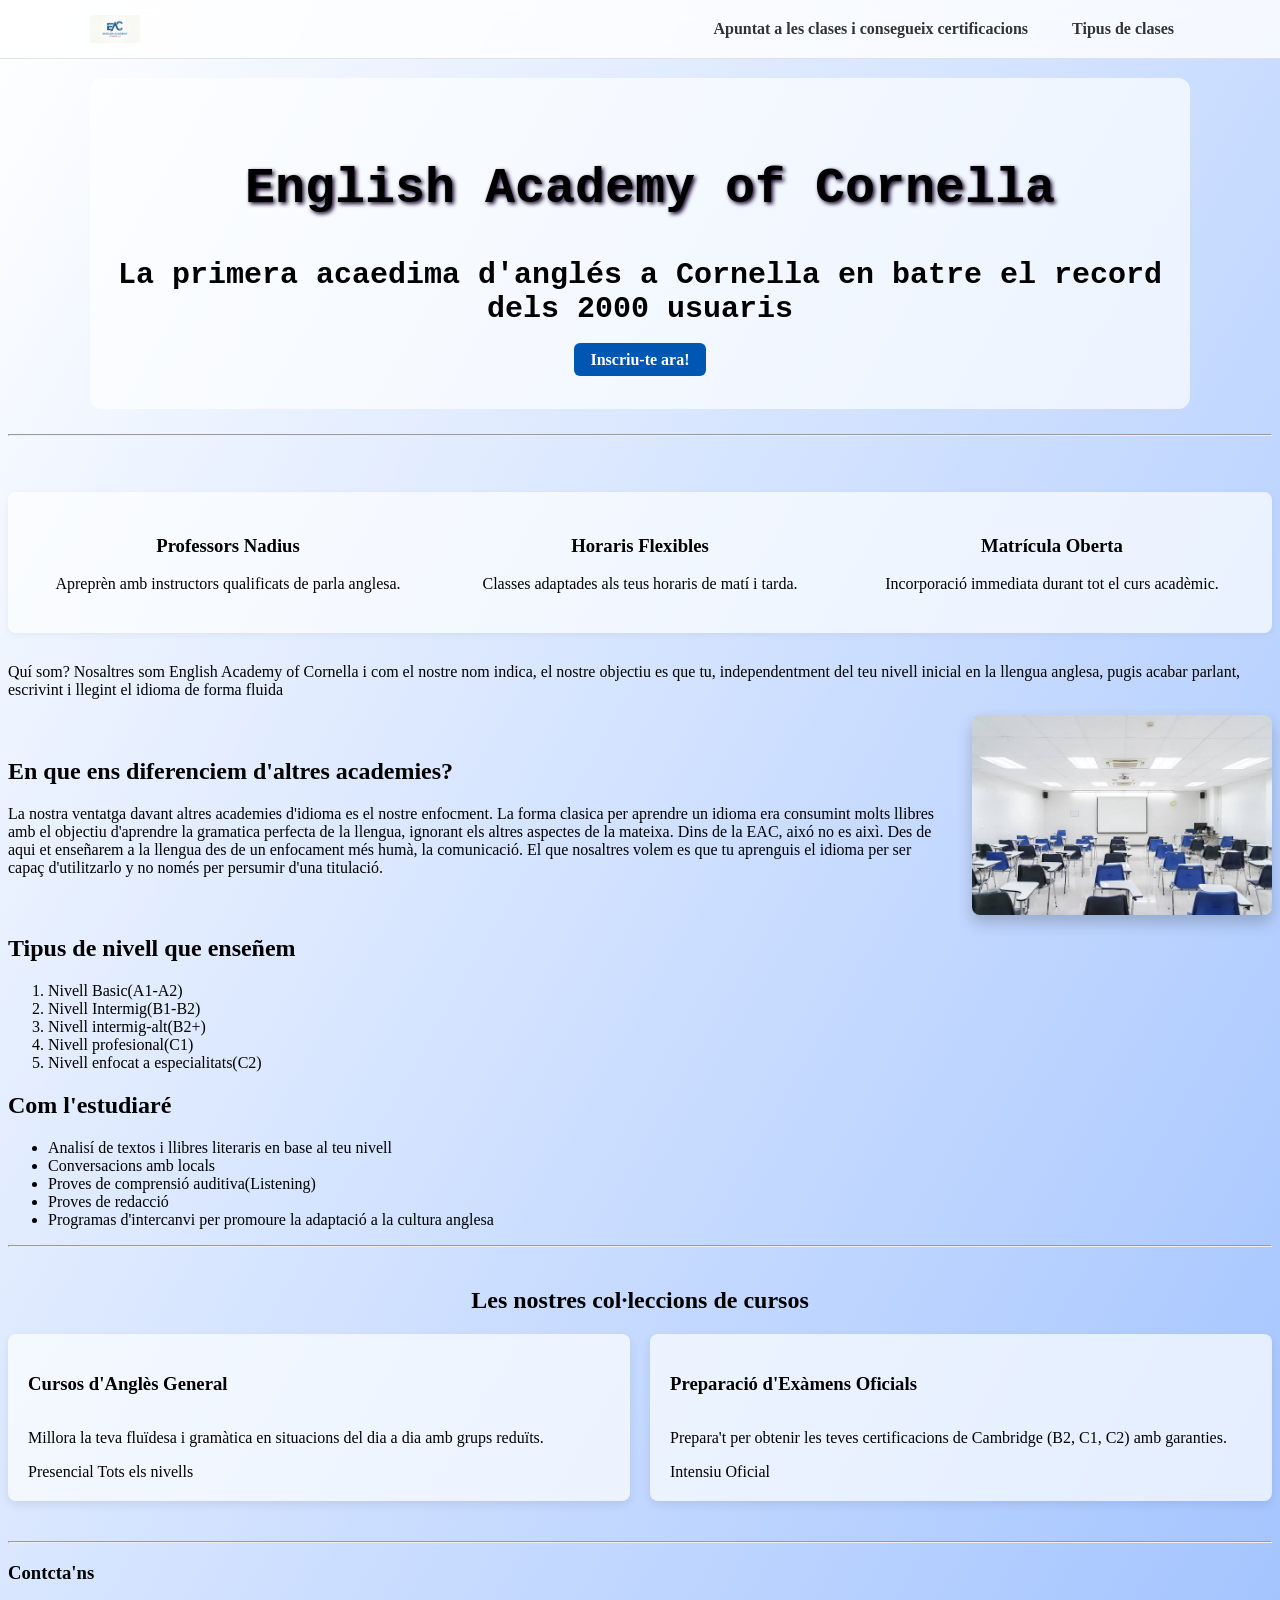
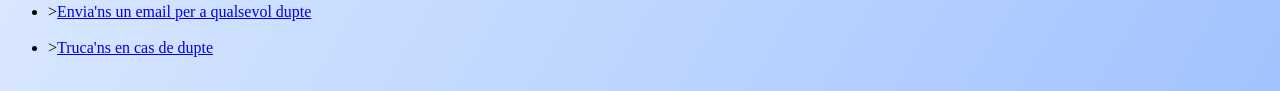
<file: index.html>
<!DOCTYPE html>
    <head>
        <html xmlns="http://www.w3.org/1999/xhtml"></html>
        <link href="https://fonts.googleapis.com/css2?family=Inter:wght@400;600;700&display=swap" rel="stylesheet">
        <link rel="stylesheet" href="estil.css">
    </head>
    <body id="principal">
    <nav>
        <div class="barra">
            <div class="barra_container">
                <img src="logo.jpeg" width="50" alt="Logo">
                <div class="nav_links">
                    <a class="nav-boton" href="inscripcio.html">Apuntat a les clases i consegueix certificacions</a>
                    <a class="nav-boton" href="clases.html">Tipus de clases</a>
                </div>
            </div>
        </div>
    </nav>
    <nav>
        <div class="container">
        <header class="hero">
            <h1 id="titolPrincipal">English Academy of Cornella</h1>
            <h2 class="subtitol">La primera acaedima d'anglés a Cornella en batre el record dels 2000 usuaris</h2>
            <a class="nav-boton boton_destacat" href="inscripcio.html">Inscriu-te ara!</a>
        </header>
        </div>
    </nav>
        <hr>
        <br>
        <section class="banda-beneficis">
            <div class="benefici-item">
                <h3>Professors Nadius</h3>
                <p>Apreprèn amb instructors qualificats de parla anglesa.</p>
            </div>
            <div class="benefici-item">
                <h3>Horaris Flexibles</h3>
                <p>Classes adaptades als teus horaris de matí i tarda.</p>
            </div>
            <div class="benefici-item">
                <h3>Matrícula Oberta</h3>
                <p>Incorporació immediata durant tot el curs acadèmic.</p>
            </div>
        </section>
        <p>
            Quí som? Nosaltres som English Academy of Cornella i com el nostre nom indica, el nostre objectiu
            es que tu, independentment del teu nivell inicial en la llengua anglesa, pugis acabar parlant, escrivint i llegint
            el idioma de forma fluida
        </p>
        <div class="seccion_diferencies">
            <div class="texto_diferencies">
            <h2>En que ens diferenciem d'altres academies?</h2>
            <p>La nostra ventatga davant altres academies d'idioma es el nostre enfocment. 
            La forma clasica per aprendre un idioma era consumint molts llibres amb el objectiu d'aprendre la gramatica perfecta de la llengua, ignorant els altres aspectes de la mateixa.
            Dins de la EAC, aixó no es aixì. Des de aqui et enseñarem a la llengua des de un enfocament més humà, la comunicació. 
            El que nosaltres volem es que tu aprenguis el idioma per ser capaç d'utilitzarlo y no només per persumir d'una titulació. 
            </p>
            </div>
            <img src="academia.jpeg" alt="Academia" class="imagen_derecha">
        </div>
        <div>
        <div>
        <h2>Tipus de nivell que enseñem</h2>
        <ol><li>Nivell Basic(A1-A2)</li>
            <li>Nivell Intermig(B1-B2)</li>
            <li>Nivell intermig-alt(B2+)</li>
            <li>Nivell profesional(C1)</li>
            <li>Nivell enfocat a especialitats(C2)</li>
        </ol>
        </div>

        <div>
        <h2>Com l'estudiaré</h2>
        <ul>
            <li>Analisí de textos i llibres literaris en base al teu nivell</li>
            <li>Conversacions amb locals</li>
            <li>Proves de comprensió auditiva(Listening)</li>
            <li>Proves de redacció</li>
            <li>Programas d'intercanvi per promoure la adaptació a la cultura anglesa</li>
        </ul>
        <hr>
        </div>
        </div>

    <nav class="colleccions">
    <h2>Les nostres col·leccions de cursos</h2>
    <div class="colleccions-grid">
        <div class="card">
            <h3>Cursos d'Anglès General</h3>
            <p>Millora la teva fluïdesa i gramàtica en situacions del dia a dia amb grups reduïts.</p>
            <div class="etiquetes">
                <span class="tag">Presencial</span>
                <span class="tag">Tots els nivells</span>
            </div>
        </div>
        
        <div class="card">
            <h3>Preparació d'Exàmens Oficials</h3>
            <p>Prepara't per obtenir les teves certificacions de Cambridge (B2, C1, C2) amb garanties.</p>
            <div class="etiquetes">
                <span class="tag">Intensiu</span>
                <span class="tag">Oficial</span>
            </div>
        </div>
    </nav>
    <hr>
    </body>
    <footer id="Contacte">
        <nav>
            <h3>Contcta'ns</h3>
            <ul>
            <li>><a href="mailto:ac-English-Corn@gmail.com">Envia'ns un email per a qualsevol dupte</a></li>
            &nbsp;
            <li>><a href="tel:+3412345678">Truca'ns en cas de dupte</a></li>
            &nbsp;
            </ul>
        </nav>
    </footer>
</html>
</file>
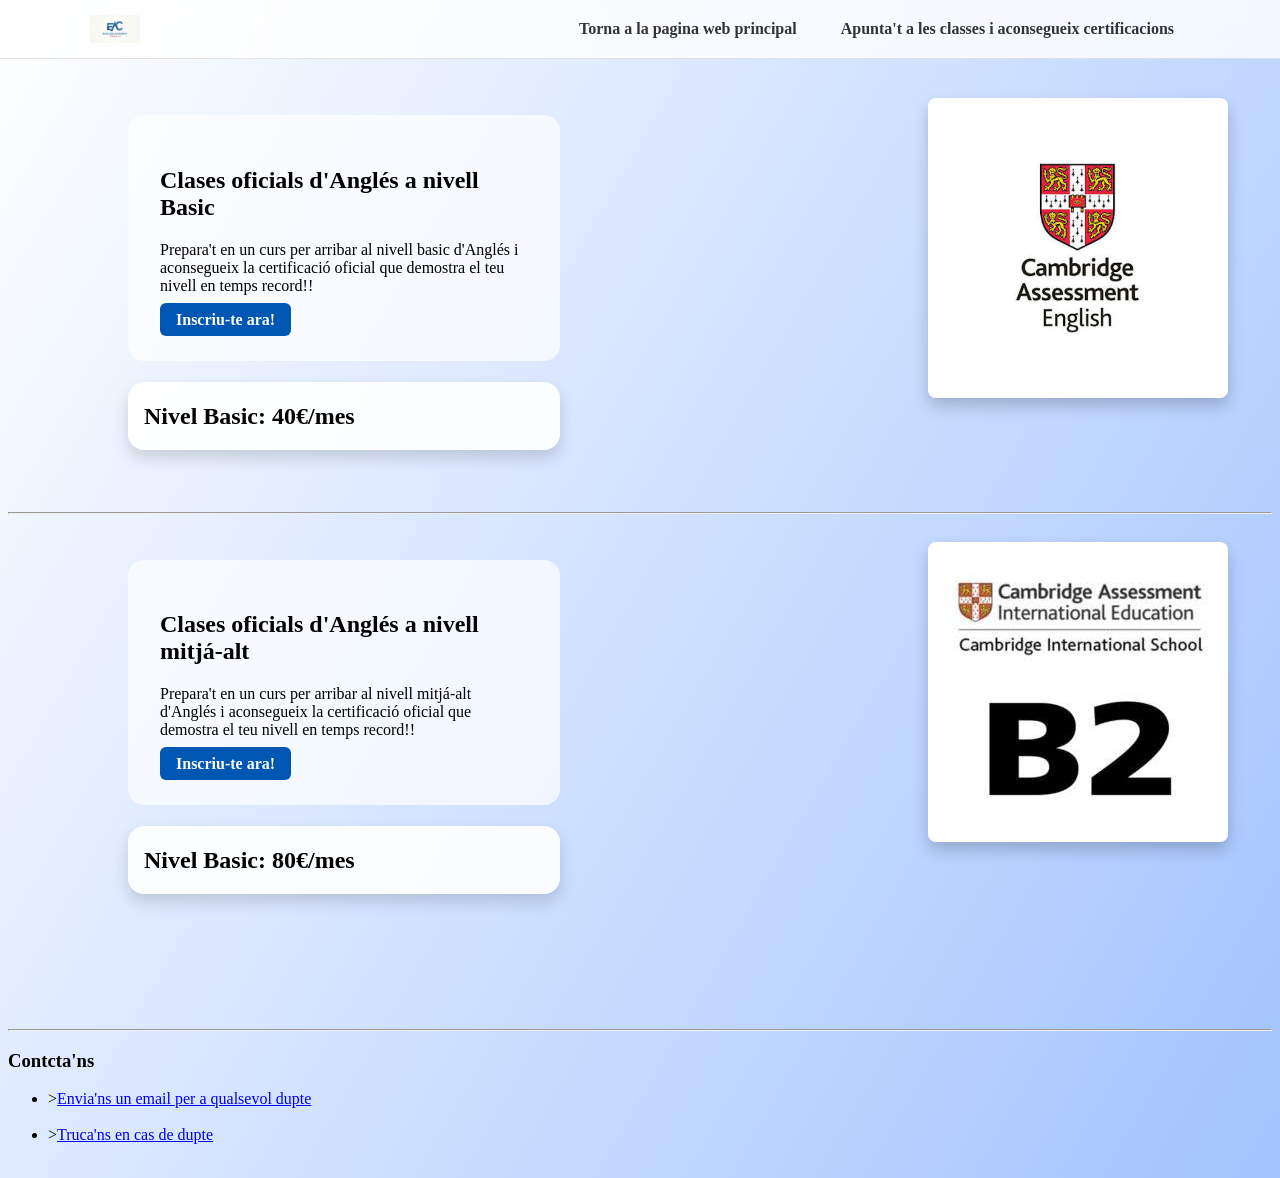
<file: clases.html>
<!DOCTYPE html>
    <head>
        <html xmlns="http://www.w3.org/1999/xhtml"></html>
        <link href="https://fonts.googleapis.com/css2?family=Inter:wght@400;600;700&display=swap" rel="stylesheet">
        <link rel="stylesheet" href="estil2.css">
    </head>
    <body id="principal">
        <nav>
        <div class="barra">
            <div class="barra_container">
                <img src="logo.jpeg" width="50" alt="Logo">
                <div class="nav_links">
                    <a class="nav-boton" href="index.html">Torna a la pagina web principal</a>
                    <a class="nav-boton" href="inscripcio.html">Apunta't a les classes i aconsegueix certificacions</a>
                </div>
            </div>
        </div>

    <div class="container">
    <header class="hero">
        <div class="hero-caja">
            <h1 class="Subtitol">Clases oficials d'Anglés a nivell Basic</h1>
            <p>Prepara't en un curs per arribar al nivell basic d'Anglés i aconsegueix la certificació oficial que demostra el teu nivell en temps record!!</p>
            <a href="inscripcio.html" class="nav-boton boton_destacat">Inscriu-te ara!</a>
        </div>
        <img src="Cambridge.jpeg" class="imagen_derecha" alt="Cambridge Assessment English">
    </header>
    </div>

        <div class="minicaja">
        <h2 class="minicaja_text">Nivel Basic: 40€/mes</h2>
    </div>
    <br>
    <br>
    <br>
    <hr>
    <div class="container">
    <header class="hero">
        <div class="hero-caja">
            <h1 class="Subtitol">Clases oficials d'Anglés a nivell mitjá-alt </h1>
            <p>Prepara't en un curs per arribar al nivell mitjá-alt d'Anglés i aconsegueix la certificació oficial que demostra el teu nivell en temps record!!</p>
            <a href="inscripcio.html" class="nav-boton boton_destacat">Inscriu-te ara!</a>
        </div>
        <img src="b2.jpeg" class="imagen_derecha" alt="Cambridge Assessment English">
    </header>
    </div>

        <div class="minicaja">
        <h2 class="minicaja_text">Nivel Basic: 80€/mes</h2>
    </div>
    </body>
    <br>
    <br>
    <br>
    <br>
    <br>
    <br>
    <br>
    <hr>
    <footer>
        <nav>
            <h3>Contcta'ns</h3>
            <ul>
            <li>><a href="mailto:ac-English-Corn@gmail.com">Envia'ns un email per a qualsevol dupte</a></li>
            &nbsp;
            <li>><a href="tel:+3412345678">Truca'ns en cas de dupte</a></li>
            &nbsp;
            </ul>
        </nav>
    </footer>
</html>
</file>
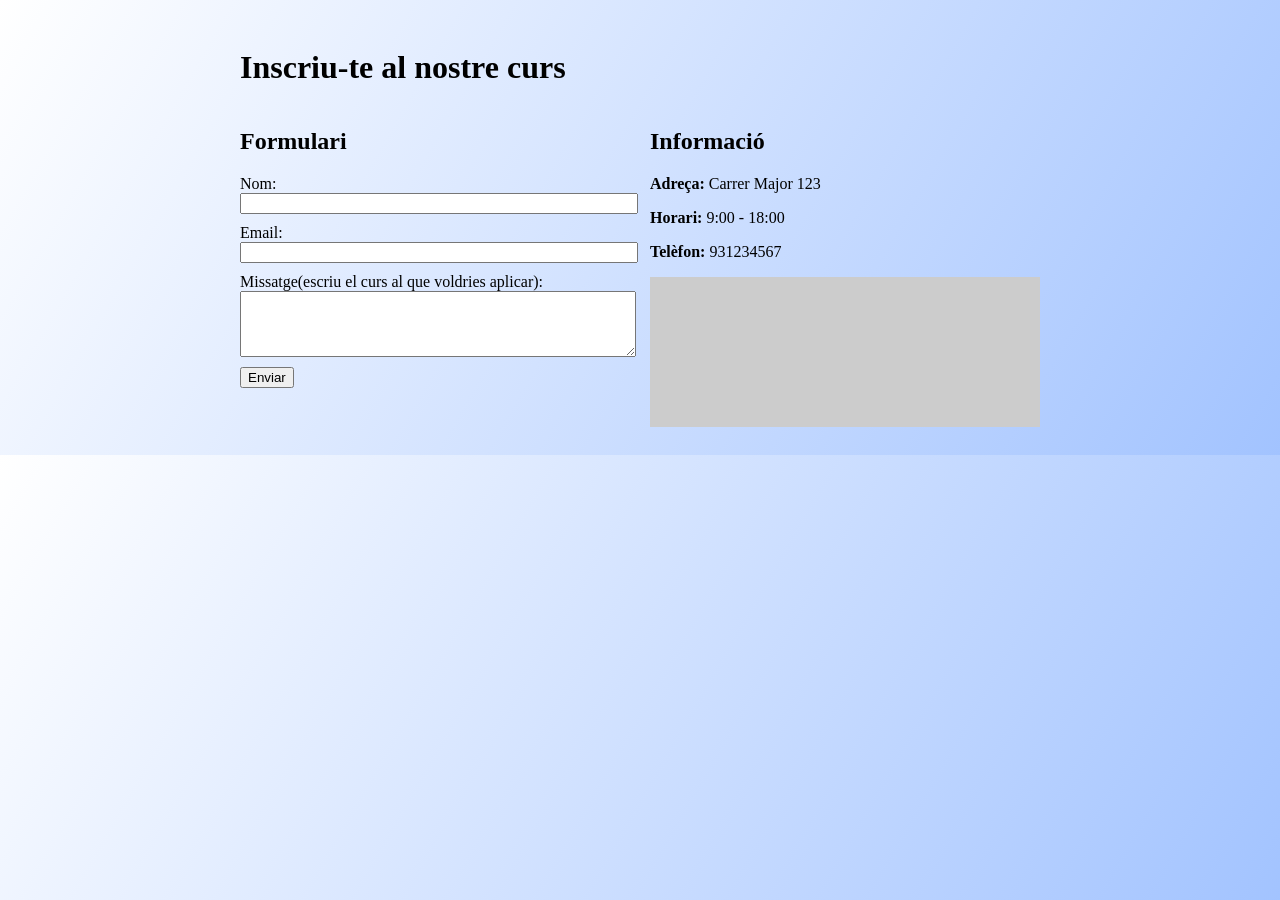
<file: inscripcio.html>
<!DOCTYPE html>
<html lang="ca">
<head>
    <meta charset="UTF-8">
    <link rel="stylesheet" href="estils3.css">
</head>
<body id="principal">

    <div class="container">
        <h1>Inscriu-te al nostre curs</h1>

        <div class="grid">
            <div>
                <h2>Formulari</h2>
                <form>
                    <div class="campo">
                        <label for="nom">Nom:</label>
                        <input type="text" id="nom">
                    </div>
                    <div class="campo">
                        <label for="email">Email:</label>
                        <input type="email" id="email">
                    </div>
                    <div class="campo">
                        <label for="missatge">Missatge(escriu el curs al que voldries aplicar):</label>
                        <textarea id="missatge" rows="4"></textarea>
                    </div>
                    <button type="submit">Enviar</button>
                </form>
            </div>

            <div>
                <h2>Informació</h2>
                <p><strong>Adreça:</strong> Carrer Major 123</p>
                <p><strong>Horari:</strong> 9:00 - 18:00</p>
                <p><strong>Telèfon:</strong> 931234567</p>

                <div class="mapa">
                    <iframe 
                        src="https://www.google.com/maps/embed?pb=!1m18!1m12!1m3!1d2995.390886282928!2d2.0717665!3d41.3516535!2m3!1f0!2f0!3f0!3m2!1i1024!2i768!4f13.1!3m3!1m2!1s0x12a49950b3f1098f%3A0xde298dc27761473c!2sCarrer%20d'Amadeu%20Vives!5e0!3m2!1ses!2ses" 
                        width="100%" 
                        height="150" 
                        style="border:0;" 
                        loading="lazy">
                    </iframe>
                </div>
            </div>
        </div>
    </div>

</body>
</html>
</file>
<file: estil.css>
#principal{
    background: linear-gradient(120deg, rgb(255,255,255), rgb(162, 195, 255));
}

#titolPrincipal{
    text-align: center;
    margin-left: 20px;
    font-size: 50px;
    color: rgb(0, 0, 0);
    font-family: 'Courier New', Courier, monospace;
    text-shadow: 2px 2px 4px rgb(20, 0, 39);
}

.subtitol{
    text-align: center;
    font-size: 30px;
    color: rgb(0, 0, 0);
    font-family: 'italic', Courier, monospace;
}
.container {
    max-width: 1100px;
    margin: 0 auto;
    padding: 0 20px;
}

.hero {
    text-align: center;
    padding: 40px 20px;
    background-color: rgba(254, 255, 255, 0.7);;
    border-radius: 12px;
    margin-bottom: 25px;
}

.boto_hero {
    background-color: #0056b3;
    color: white;
    border: none;
    padding: 12px 28px;
    font-size: 18px;
    border-radius: 6px;
}

.barra {
    position: fixed;
    top: 0;
    left: 0;
    width: 100%;
    background-color: rgba(255, 255, 255, 0.8);
    backdrop-filter: blur(8px);
    border-bottom: 1px solid rgba(0, 0, 0, 0.1);
    z-index: 1000;
}

.barra_container {
    max-width: 1100px;
    margin: 0 auto;
    padding: 12px 20px;
    display: flex;
    justify-content: space-between;
    align-items: center;
}

.nav_links {
    display: flex;
    gap: 12px;
    align-items: center;
}

body {
    padding-top: 70px;
}

.nav-boton {
    text-decoration: none;
    color: #333;
    font-weight: 600;
    padding: 8px 16px;
    border-radius: 6px;
}

.nav-boton:hover {
    background-color: rgba(0, 86, 179, 0.1);
    color: #0056b3;
}

.boton_destacat {
    background-color: #0056b3;
    color: white;
}

.boton_destacat:hover {
    background-color: #003d80;
    color: white;
}

.banda-beneficis {
    display: flex;
    justify-content: space-around;
    gap: 20px;
    background-color: rgba(254, 255, 255, 0.7);
    padding: 24px;
    margin: 30px 0;
    border-radius: 8px;
    box-shadow: 0 2px 8px rgba(0, 0, 0, 0.05);
}

.benefici-item {
    text-align: center;
    flex: 1;
}
.seccion_diferencies {
    display: flex;
    align-items: center;
    justify-content: space-between;
    gap: 30px;
}

.texto_diferencies {
    flex: 1;
}

.imagen_derecha {
    width: 300px;
    max-width: 40%;
    height: auto;
    border-radius: 8px;
    box-shadow: 0 8px 16px rgba(0, 0, 0, 0.2);
}

.card {
    background-color: rgba(254, 255, 255, 0.7);
    padding: 20px;
    border-radius: 8px;
    flex: 1;
    box-shadow: 0 4px 10px rgba(0, 0, 0, 0.08);
    display: flex;
    flex-direction: column;
    justify-content: space-between;
}

.colleccions {
    margin: 40px 0;
}

.colleccions h2 {
    text-align: center;
    margin-bottom: 20px;
}

.colleccions-grid {
    display: flex;
    gap: 20px;
}
</file>
<file: estil2.css>
#principal{
    background: linear-gradient(120deg, rgb(255,255,255), rgb(162, 195, 255));
}

.barra {
    position: fixed;
    top: 0;
    left: 0;
    width: 100%;
    background-color: rgba(255, 255, 255, 0.8);
    backdrop-filter: blur(8px);
    border-bottom: 1px solid rgba(0, 0, 0, 0.1);
    z-index: 1000;
}

.barra_container {
    max-width: 1100px;
    margin: 0 auto;
    padding: 12px 20px;
    display: flex;
    justify-content: space-between;
    align-items: center;
}

.nav_links {
    display: flex;
    gap: 12px;
    align-items: center;
}

body {
    padding-top: 70px;
}

.nav-boton {
    text-decoration: none;
    color: #333;
    font-weight: 600;
    padding: 8px 16px;
    border-radius: 6px;
}

.nav-boton:hover {
    background-color: rgba(0, 86, 179, 0.1);
    color: #0056b3;
}

.subtitol{
    text-align: center;
    font-size: 30px;
    color: rgb(0, 0, 0);
    font-family: 'italic', Courier, monospace;
}

.container {
    max-width: 500px;
    margin-left: 100px;
    padding: 0 20px;
}

.hero-caja {
    flex: 1;
    max-width: 500px;
    background: rgba(255, 255, 255, 0.7);
    padding: 2rem;
    border-radius: 16px;
}

.hero {
    display: flex;
    align-items: center;
    gap: 20rem;
}

.boto_hero {
    background-color: #0056b3;
    color: white;
    border: none;
    padding: 12px 28px;
    font-size: 18px;
    border-radius: 6px;
}

.boton_destacat {
    background-color: #0056b3;
    color: white;
}

.boton_destacat:hover {
    background-color: #003d80;
    color: white;
}

.imagen_derecha {
    margin-right: -600px;
    margin-top: 20px;
    width: 400px;
    max-width: 60%;
    height: auto;
    border-radius: 8px;
    box-shadow: 0 8px 16px rgba(0, 0, 0, 0.2);
    flex-shrink: 0;
    margin-left: 3rem;
}

.minicaja {
    margin-left: 120px;
    position: sticky;
    top: 1rem;
    width: 400px;
    margin-top: -16px;
    padding: 0.05rem 1rem;
    background: rgba(255, 255, 255, 0.9);
    border-radius: 16px;
    box-shadow: 0 8px 16px rgba(0, 0, 0, 0.15);
    z-index: 10;
}

.minicaja_text{
    text-size-adjust: 30px;
}
</file>
<file: estils3.css>
#principal{
    background: linear-gradient(120deg, rgb(255,255,255), rgb(162, 195, 255));
}

.container {
            max-width: 800px;
            margin: 0 auto;
            padding: 20px;
        }

        .grid {
            display: grid;
            grid-template-columns: 1fr 1fr;
            gap: 20px;
        }

        .campo {
            margin-bottom: 10px;
        }

        .campo label, .campo input, .campo textarea {
            display: block;
            width: 100%;
        }

        .mapa {
            background-color: #ccc;
            height: 150px;
            margin-top: 10px;
            display: flex;
            align-items: center;
            justify-content: center;
        }
</file>
